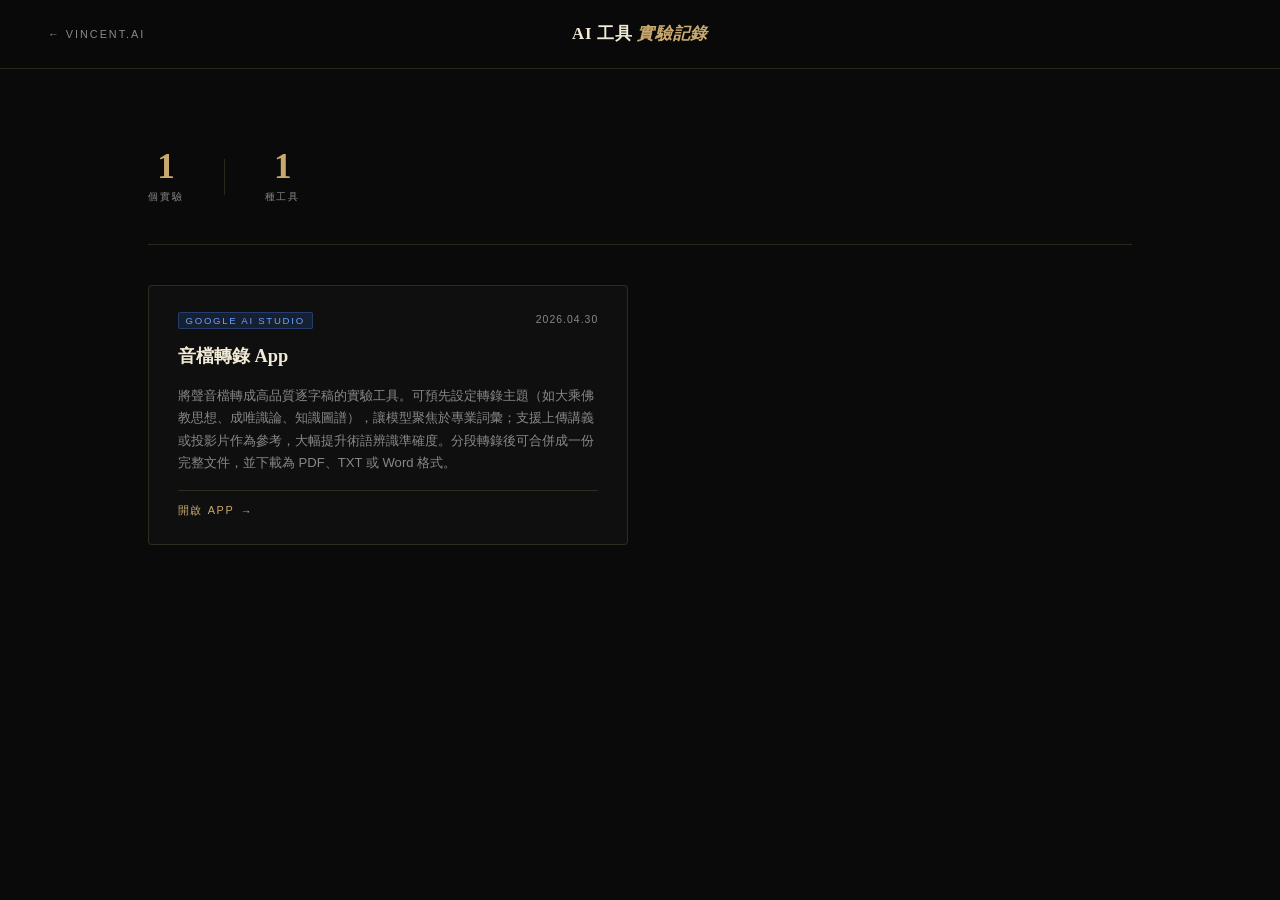
<file: ai-tools/index.html>
<!DOCTYPE html>
<html lang="zh-TW">
<head>
<meta charset="UTF-8">
<meta name="viewport" content="width=device-width, initial-scale=1.0">
<title>AI 工具實驗記錄 — Vincent.AI</title>
<link rel="stylesheet" href="../shared/journal.css">
<style>
.ai-summary {
  display: flex;
  align-items: center;
  gap: 2.5rem;
  padding: 2rem 0 2.5rem;
  border-bottom: 1px solid var(--border);
  margin-bottom: 2.5rem;
}
.ai-summary-stat { text-align: center; }
.ai-summary-value {
  display: block;
  font-family: Georgia, serif;
  font-size: 2.2rem;
  font-weight: 700;
  color: var(--accent);
  letter-spacing: -0.02em;
  line-height: 1;
}
.ai-summary-label {
  display: block;
  font-size: 0.65rem;
  letter-spacing: 0.18em;
  text-transform: uppercase;
  color: var(--muted);
  margin-top: 0.4rem;
}
.ai-summary-divider {
  width: 1px;
  height: 36px;
  background: var(--border);
}

.ai-grid {
  display: grid;
  grid-template-columns: repeat(auto-fill, minmax(340px, 1fr));
  gap: 1.5rem;
}

.ai-card {
  background: var(--surface);
  border: 1px solid var(--border);
  border-radius: 4px;
  padding: 1.6rem 1.8rem;
  display: flex;
  flex-direction: column;
  gap: 1rem;
  transition: border-color 0.2s, background 0.2s;
}
.ai-card:hover {
  border-color: var(--accent);
  background: rgba(201,169,110,0.04);
}

.ai-card-header {
  display: flex;
  align-items: flex-start;
  justify-content: space-between;
  gap: 1rem;
}
.ai-tool-badge {
  font-size: 0.6rem;
  letter-spacing: 0.18em;
  text-transform: uppercase;
  padding: 0.22em 0.7em;
  border-radius: 2px;
  white-space: nowrap;
  flex-shrink: 0;
}
.badge-aistudio { background: rgba(66,133,244,0.15); color: #6ba3ff; border: 1px solid rgba(66,133,244,0.3); }
.badge-claude   { background: rgba(210,145,80,0.15);  color: #d29150; border: 1px solid rgba(210,145,80,0.3); }
.badge-chatgpt  { background: rgba(16,163,127,0.15);  color: #10a37f; border: 1px solid rgba(16,163,127,0.3); }
.badge-gemini   { background: rgba(234,67,53,0.12);   color: #ff8a80; border: 1px solid rgba(234,67,53,0.25); }
.badge-other    { background: rgba(240,234,214,0.08); color: var(--muted); border: 1px solid var(--border); }

.ai-card-date {
  font-size: 0.65rem;
  letter-spacing: 0.1em;
  color: var(--muted);
  margin-top: 0.15rem;
}

.ai-card-title {
  font-family: Georgia, 'Times New Roman', serif;
  font-size: 1.15rem;
  font-weight: 700;
  color: var(--text);
  line-height: 1.3;
}

.ai-card-desc {
  font-size: 0.82rem;
  color: var(--muted);
  line-height: 1.7;
  flex: 1;
}

.ai-card-link {
  display: inline-flex;
  align-items: center;
  gap: 0.4rem;
  font-size: 0.68rem;
  letter-spacing: 0.15em;
  text-transform: uppercase;
  color: var(--accent);
  text-decoration: none;
  margin-top: auto;
  padding-top: 0.8rem;
  border-top: 1px solid var(--border);
  transition: opacity 0.2s;
}
.ai-card-link:hover { opacity: 0.7; }
.ai-card-link::after { content: '→'; }

/* Empty state */
.ai-empty {
  text-align: center;
  padding: 5rem 2rem;
  color: var(--muted);
  font-size: 0.85rem;
  letter-spacing: 0.05em;
}

@media (max-width: 600px) {
  .ai-summary { flex-wrap: wrap; gap: 1.5rem; }
  .ai-grid { grid-template-columns: 1fr; }
  #content { padding: 2rem 1.5rem 4rem; }
}
</style>
</head>
<body>

<header id="page-header">
  <a href="../index.html" class="back-link">← Vincent.AI</a>
  <div class="page-title">AI 工具 <em>實驗記錄</em></div>
  <div class="header-spacer"></div>
</header>

<div id="content">

  <div class="ai-summary">
    <div class="ai-summary-stat">
      <span class="ai-summary-value" id="stat-count">1</span>
      <span class="ai-summary-label">個實驗</span>
    </div>
    <div class="ai-summary-divider"></div>
    <div class="ai-summary-stat">
      <span class="ai-summary-value">1</span>
      <span class="ai-summary-label">種工具</span>
    </div>
  </div>

  <div class="ai-grid">

    <!-- ── 實驗記錄 ── -->

    <div class="ai-card">
      <div class="ai-card-header">
        <span class="ai-tool-badge badge-aistudio">Google AI Studio</span>
        <span class="ai-card-date">2026.04.30</span>
      </div>
      <div class="ai-card-title">音檔轉錄 App</div>
      <div class="ai-card-desc">將聲音檔轉成高品質逐字稿的實驗工具。可預先設定轉錄主題（如大乘佛教思想、成唯識論、知識圖譜），讓模型聚焦於專業詞彙；支援上傳講義或投影片作為參考，大幅提升術語辨識準確度。分段轉錄後可合併成一份完整文件，並下載為 PDF、TXT 或 Word 格式。</div>
      <a class="ai-card-link"
         href="https://aistudio.google.com/apps/30b52973-626a-4788-a5fb-93a86af1630b?showAssistant=true&project=gen-lang-client-0354091703&showCode=true"
         target="_blank" rel="noopener">開啟 App</a>
    </div>

    <!-- 未來實驗可依此格式往下新增 -->

  </div>
</div>

<script>
if (new URLSearchParams(location.search).has('embed')) {
  document.getElementById('page-header').style.display = 'none';
}
</script>

</body>
</html>
</file>
<file: shared/journal.css>
:root {
  --bg:         #0a0a0a;
  --surface:    #0f0f0f;
  --text:       #F0EAD6;
  --muted:      #888888;
  --accent:     #C9A96E;
  --accent-dim: rgba(201,169,110,0.08);
  --border:     rgba(201,169,110,0.18);
}
*,*::before,*::after { box-sizing: border-box; margin: 0; padding: 0; }
html { scroll-behavior: smooth; }
body {
  background: var(--bg);
  color: var(--text);
  font-family: 'Helvetica Neue', Arial, system-ui, sans-serif;
  min-height: 100vh;
}

/* ── Header ── */
#page-header {
  padding: 1.4rem 3rem;
  display: flex;
  align-items: center;
  justify-content: space-between;
  border-bottom: 1px solid var(--border);
  background: rgba(10,10,10,0.96);
  position: sticky;
  top: 0;
  z-index: 200;
  backdrop-filter: blur(12px);
}
.back-link {
  font-size: 0.68rem;
  letter-spacing: 0.18em;
  text-transform: uppercase;
  color: var(--muted);
  text-decoration: none;
  transition: color 0.2s;
  width: 100px;
}
.back-link:hover { color: var(--accent); }
.page-title {
  font-family: Georgia, 'Times New Roman', serif;
  font-size: 1.05rem;
  font-weight: 700;
  color: var(--text);
  letter-spacing: 0.04em;
  text-align: center;
}
.page-title em { color: var(--accent); font-style: italic; }
.header-spacer { width: 100px; }

/* ── Content ── */
#content {
  max-width: 1080px;
  margin: 0 auto;
  padding: 3rem 3rem 6rem;
}

/* ── Summary bar ── */
.ride-summary {
  display: flex;
  align-items: center;
  padding: 1.4rem 1.5rem;
  border: 1px solid var(--border);
  background: rgba(201,169,110,0.04);
}
.ride-summary-stat {
  display: flex;
  align-items: baseline;
  gap: 0.5rem;
}
.ride-summary-value {
  font-family: Georgia, serif;
  font-size: 1.6rem;
  font-weight: 700;
  color: var(--accent);
  line-height: 1;
}
.ride-summary-label {
  font-size: 0.72rem;
  letter-spacing: 0.1em;
  color: var(--muted);
  text-transform: uppercase;
}
.ride-summary-divider {
  width: 1px;
  height: 1.8rem;
  background: var(--border);
  margin: 0 2rem;
}

/* ── Filter ── */
.ride-filter {
  display: flex;
  gap: 0.5rem;
  padding: 0.75rem 1rem;
  border: 1px solid var(--border);
  border-top: none;
}
.ride-filter-btn {
  padding: 0.3rem 0.9rem;
  font-size: 0.68rem;
  letter-spacing: 0.12em;
  text-transform: uppercase;
  border: 1px solid var(--border);
  border-radius: 2rem;
  background: none;
  color: var(--muted);
  cursor: pointer;
  transition: color 0.2s, border-color 0.2s, background 0.2s;
}
.ride-filter-btn:hover { color: var(--text); border-color: rgba(201,169,110,0.4); }
.ride-filter-btn.active {
  background: var(--accent);
  border-color: var(--accent);
  color: #0a0a0a;
}

/* ── Table ── */
.ride-table {
  width: 100%;
  border-collapse: collapse;
  border: 1px solid var(--border);
  border-top: none;
  table-layout: fixed;
}
.ride-table thead tr { border-bottom: 1px solid var(--border); }
.ride-table th {
  padding: 0.7rem 1rem;
  font-size: 0.68rem;
  letter-spacing: 0.14em;
  text-transform: uppercase;
  color: var(--muted);
  text-align: left;
  font-weight: 400;
}
.ride-row {
  cursor: pointer;
  border-bottom: 1px solid var(--border);
  transition: background 0.2s;
}
.ride-row:hover { background: rgba(201,169,110,0.04); }
.ride-row.active { background: rgba(201,169,110,0.06); }
.ride-row td {
  padding: 1.1rem 1rem;
  font-family: Georgia, serif;
  color: var(--text);
  white-space: nowrap;
  overflow: hidden;
  text-overflow: ellipsis;
  vertical-align: middle;
}

/* 路線欄允許換行，確保完整顯示 */
.ride-row td:first-child {
  white-space: normal;
  word-break: break-word;
  line-height: 1.45;
}
.ride-row td .unit {
  font-family: system-ui, sans-serif;
  font-size: 0.78rem;
  color: var(--muted);
  margin-left: 0.15rem;
}
.ride-row-arrow {
  float: right;
  color: var(--accent);
  font-size: 0.75rem;
  transition: transform 0.3s ease;
  opacity: 0;
}
.ride-row:hover .ride-row-arrow,
.ride-row.active  .ride-row-arrow { opacity: 1; }
.ride-row.active  .ride-row-arrow { transform: rotate(90deg); }

/* ── Expanded detail ── */
.ride-detail-row { display: none; }
.ride-detail-row.open { display: table-row; }
.ride-detail-row td { padding: 0; border-bottom: 1px solid var(--border); }
.ride-detail-inner {
  overflow: hidden;
  max-height: 0;
  opacity: 0;
  transition: max-height 0.6s cubic-bezier(0.22,1,0.36,1), opacity 0.35s ease;
}
.ride-detail-row.open .ride-detail-inner { max-height: 900px; opacity: 1; }
.ride-map { width: 100%; height: 380px; background: #060606; }

/* ── Elevation chart ── */
.ride-chart-wrap {
  background: #0d0d0d;
  border-top: 1px solid var(--border);
  padding: 1rem 1.5rem 0.75rem;
}
.ride-chart-label {
  font-size: 0.62rem;
  letter-spacing: 0.12em;
  text-transform: uppercase;
  color: var(--muted);
  margin-bottom: 0.4rem;
  display: flex;
  align-items: center;
  gap: 0.5rem;
}
.ride-chart-label::before {
  content: '';
  display: inline-block;
  width: 8px; height: 8px;
  border-radius: 50%;
  background: var(--accent);
}
.ele-chart { width: 100%; height: 110px; display: block; }

/* ── Detail note ── */
.ride-detail-note {
  padding: 0.9rem 1.5rem;
  font-family: Georgia, serif;
  font-size: 0.82rem;
  font-style: italic;
  color: var(--muted);
  line-height: 1.75;
  border-bottom: 1px solid var(--border);
  background: rgba(201,169,110,0.03);
}

/* ── Prev / Next navigation ── */
.ride-detail-nav {
  display: flex;
  justify-content: space-between;
  padding: 0.65rem 1.5rem;
  border-top: 1px solid var(--border);
}

.detail-nav-btn {
  background: none;
  border: 1px solid var(--border);
  color: var(--muted);
  font-size: 0.62rem;
  letter-spacing: 0.14em;
  text-transform: uppercase;
  padding: 0.38rem 1rem;
  cursor: pointer;
  border-radius: 2px;
  transition: color 0.2s, border-color 0.2s;
}
.detail-nav-btn:hover { color: var(--accent); border-color: var(--accent); }
.detail-nav-btn:disabled { opacity: 0.2; cursor: default; }
.detail-nav-btn:disabled:hover { color: var(--muted); border-color: var(--border); }

/* ── Misc ── */
.ride-row.hidden,
.ride-detail-row.hidden { display: none !important; }
#loading-msg {
  padding: 4rem;
  text-align: center;
  font-size: 0.7rem;
  letter-spacing: 0.2em;
  text-transform: uppercase;
  color: var(--muted);
  line-height: 2;
}
.leaflet-container { background: #060606; }
.leaflet-control-zoom a { color: #333 !important; }
.leaflet-control-attribution { font-size: 0.55rem !important; }

@media (max-width: 860px) {
  #content { padding: 2rem 1.5rem 4rem; }
  #page-header { padding: 1.1rem 1.5rem; }
  /* 隱藏：爬升、下降、卡路里 */
  .ride-table th:nth-child(4),
  .ride-table th:nth-child(5),
  .ride-table th:nth-child(8),
  .ride-row  td:nth-child(4),
  .ride-row  td:nth-child(5),
  .ride-row  td:nth-child(8) { display: none; }
  .ride-map { height: 260px; }
}

@media (max-width: 480px) {
  /* 極窄螢幕再隱藏天氣，只留：路線、日期、里程、時間 */
  .ride-table th:nth-child(7),
  .ride-row  td:nth-child(7) { display: none; }
  .ride-table th, .ride-row td { padding: 0.9rem 0.6rem; }
  .ride-summary { flex-wrap: wrap; gap: 1rem; }
  .ride-summary-divider { display: none; }
}
</file>
